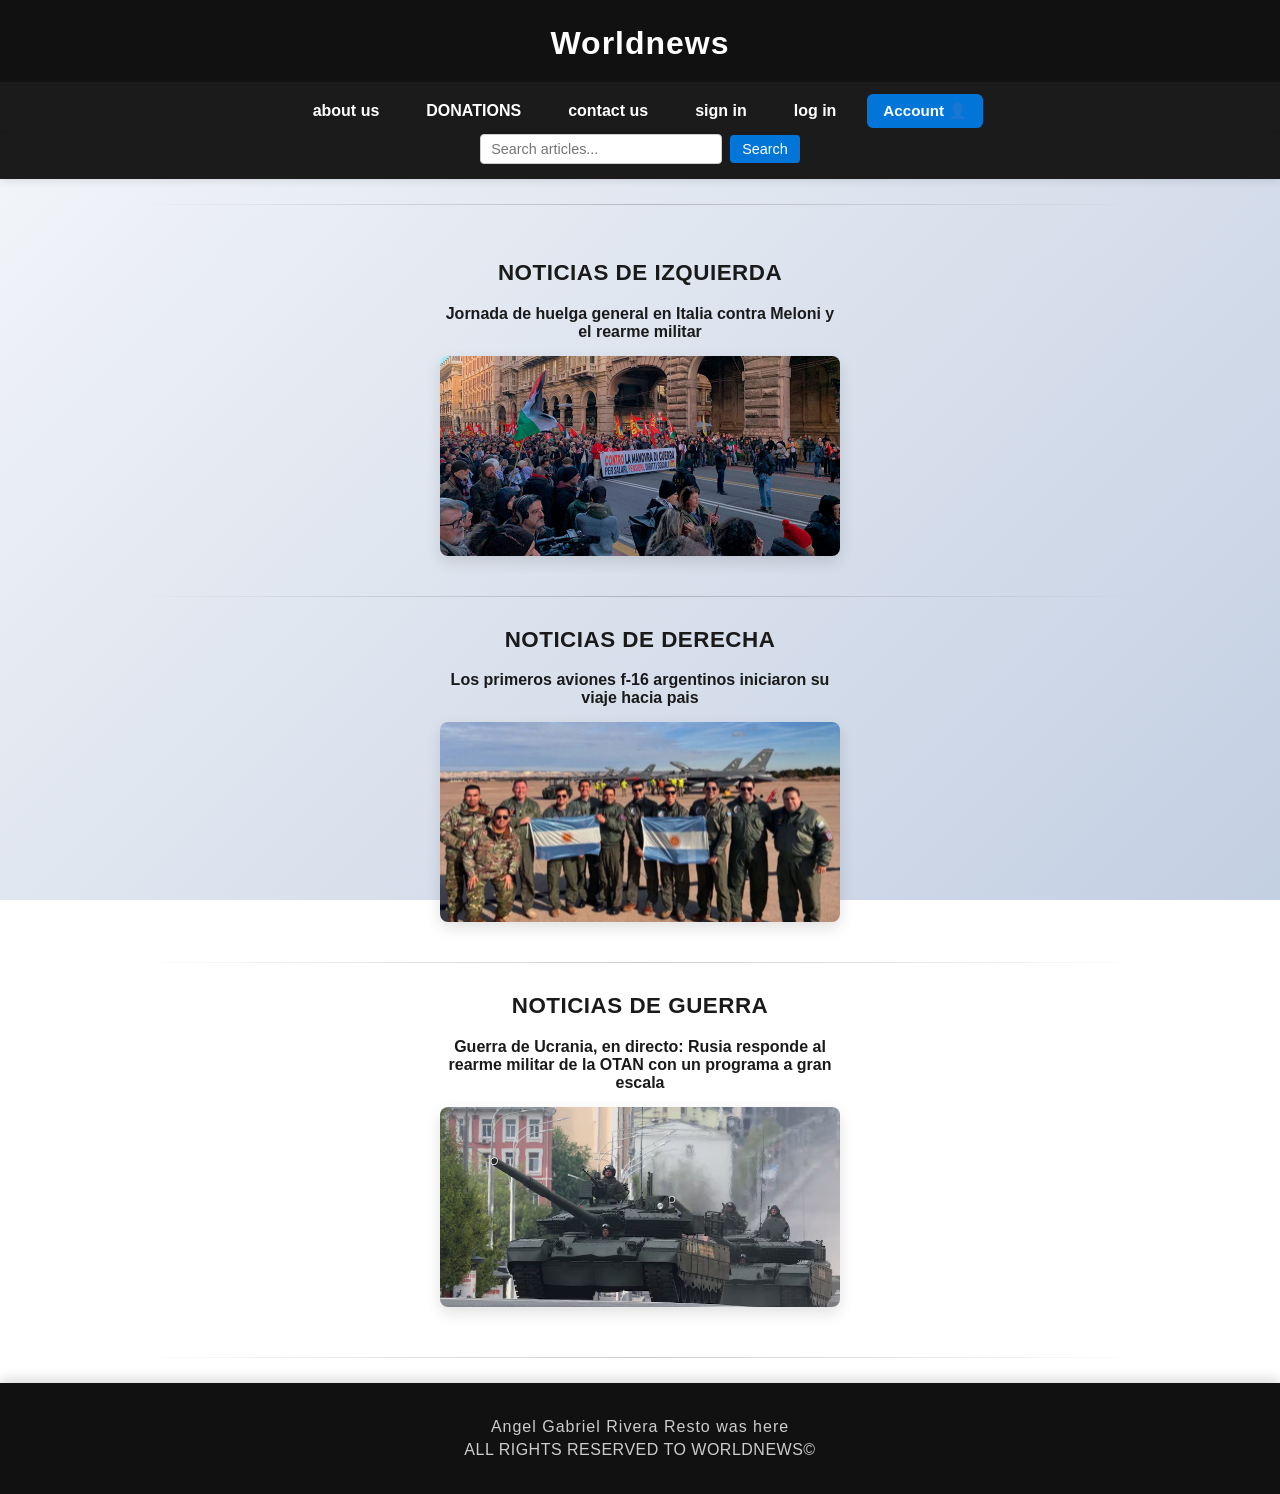
<file: frontend/pages/index.html>
<!DOCTYPE html>
<html lang="en">
<head>
    <meta charset="UTF-8">
    <meta name="viewport" content="width=device-width, initial-scale=1.0">
    <title>home</title>
    <link rel="stylesheet" href="../css/style1.css"><!--este es el estilo de la pagina-->
</head>
<body>
    <header>
        <h1>Worldnews</h1>
        <div class="header-links">
            <a href="../pages/about us.html">about us</a>
            <a href="../pages/subscriptions.html">DONATIONS</a>
            <a href="../pages/contact us.html">contact us</a>
            <a href="../pages/sign in.html">sign in</a>
            <a href="../pages/log in.html">log in</a>
            <!-- Botón de Account que abre el menú lateral -->
            <button class="account-btn" onclick="toggleSidebar()">Account 👤</button>
        </div>
    </header> 

    <!-- Menú Lateral (Sidebar Drawer) -->
    <div id="accountSidebar" class="sidebar">
        <div class="sidebar-header">
            <h3>My Account</h3>
            <span class="close-btn" onclick="toggleSidebar()">&times;</span>
        </div>
        <div class="sidebar-content">
            <a href="../pages/articles admin.html" class="admin-link">Manage Articles 🛠️</a>
            <a href="#">Profile Settings</a>
            <a href="#">My Saved News</a>
            <hr>
            <a href="../pages/log in.html" style="color: #d9534f;">Log Out</a>
        </div>
    </div>
    
    <!-- Fondo oscuro para cerrar el menú al hacer clic afuera -->
    <div id="sidebarOverlay" class="sidebar-overlay" onclick="toggleSidebar()"></div>

    <!-- Search bar container placed right below the header links -->
    <div class="search-container">
        <input type="text" id="articleSearch" placeholder="Search articles..." onkeyup="searchArticles()">
        <button onclick="searchArticles()">Search</button>
    </div>

    <hr>

    <div id="articles-container">
        <div class="article-item">
            <h2>Noticias de Izquierda</h2>
            <a href="https://www.laizquierdadiario.com/Jornada-de-huelga-general-en-Italia-contra-Meloni-y-el-rearme-militar">
                Jornada de huelga general en Italia contra Meloni y el rearme militar
                <img src="../imagenes/imagen2.jpg" alt="Noticias de Izquierda" style="width:600px;height:200px;">
            </a>
        </div>
        <hr>

        <div class="article-item">
            <h2>Noticias de Derecha</h2>
            <a href="https://derechadiario.com.ar/politica/los-primeros-aviones-f-16-argentinos-iniciaron-su-viaje-hacia-pais">
                Los primeros aviones f-16 argentinos iniciaron su viaje hacia pais
                <img src="../imagenes/imagen.webp" alt="Noticias de derecha" style="width:600px;height:200px;">
            </a>
        </div>
        <hr>

        <div class="article-item">
            <h2>Noticias de guerra</h2>
            <a href="https://as.com/actualidad/politica/guerra-de-ucrania-en-directo-rusia-responde-al-rearme-militar-de-la-otan-con-un-programa-a-gran-escala-f202511-d/">
                Guerra de Ucrania, en directo: Rusia responde al rearme militar de la OTAN con un programa a gran escala
                <img src="../imagenes/image3.avif" alt="Noticias de guerra" style="width:600px;height:200px;">
            </a>
        </div>
    </div>

    <hr>

    <footer><!--esto es el footer de la pagina-->
        <h1>Angel Gabriel Rivera Resto was here</h1>
        <h2>All rights reserved to Worldnews&#169</h2>   
    </footer>

    <script>
        // Función para la búsqueda de artículos
        function searchArticles() {
            let input = document.getElementById('articleSearch').value.toLowerCase();
            let articles = document.getElementsByClassName('article-item');
            
            for (let i = 0; i < articles.length; i++) {
                let text = articles[i].innerText.toLowerCase();
                if (text.includes(input)) {
                    articles[i].style.display = "";
                } else {
                    articles[i].style.display = "none";
                }
            }
        }

        // Función para abrir y cerrar el panel lateral de Account
        function toggleSidebar() {
            const sidebar = document.getElementById('accountSidebar');
            const overlay = document.getElementById('sidebarOverlay');
            
            sidebar.classList.toggle('active');
            overlay.classList.toggle('active');
        }
    </script>
</body>
</html>
</file>
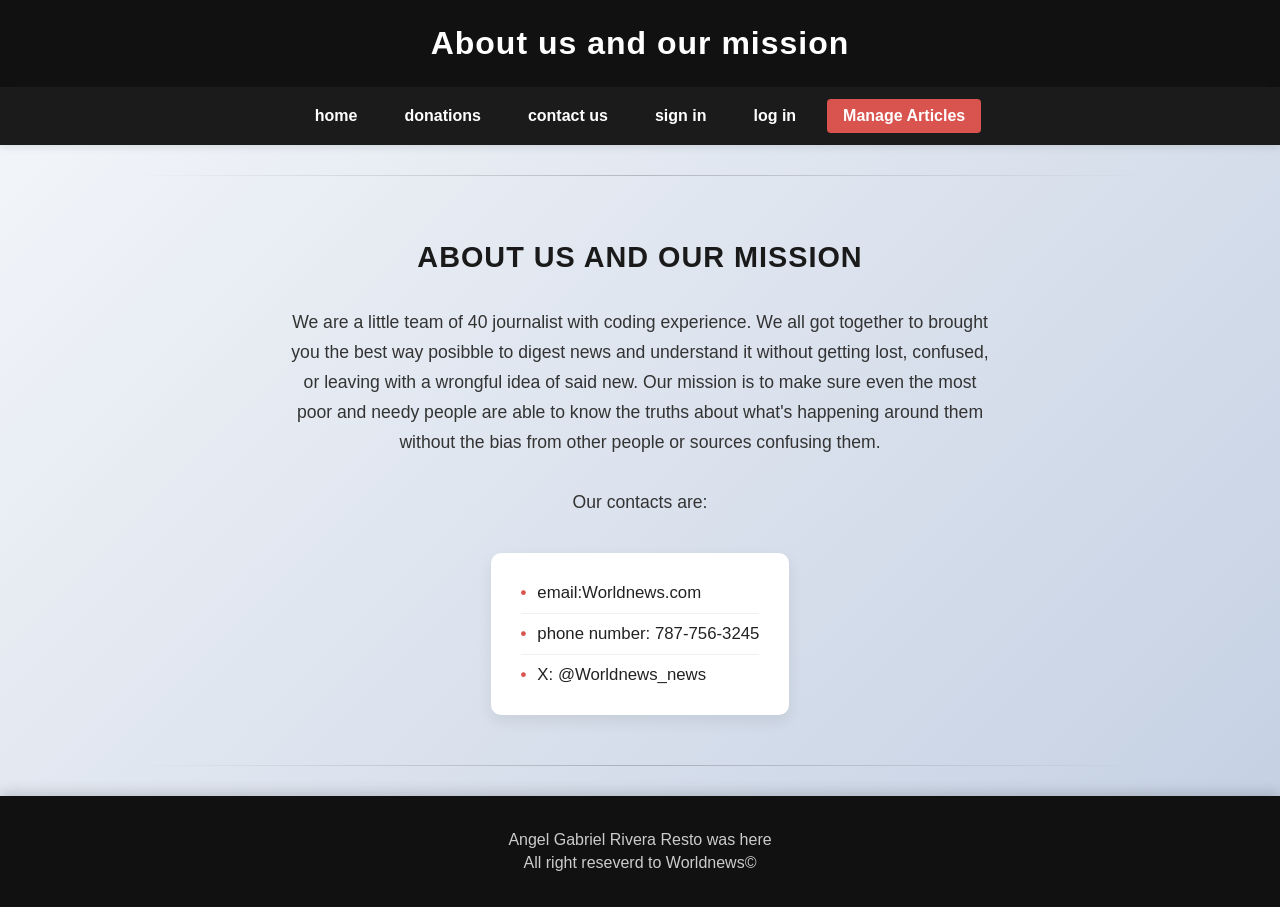
<file: frontend/pages/about us.html>
<!DOCTYPE html>
<html lang="en">
<head>
    <meta charset="UTF-8">
    <meta name="viewport" content="width=device-width, initial-scale=1.0">
    <title>About us</title>
    <link rel="stylesheet" href="../css/style2.css"><!--este es el estilo de la pagina-->
</head>
<body>
    
</body>
</html>
    <body>
        
        <header><h1>About us and our mission</h1></header>
        <div class="navigation-links"><!--estos son los links-->
    <a href="../pages/index.html">home</a>
    <a href="../pages/subscriptions.html">donations</a>
    <a href="../pages/contact us.html">contact us</a>
    <a href="../pages/sign in.html">sign in</a>
    <a href="../pages/log in.html">log in</a>
    <a href="../pages/articles admin.html" style="background-color: #d9534f; color: white; border-radius: 4px;">Manage Articles</a>
    </div>
         <hr><!--todo esto es el contenido de la pagina-->
         <h1>ABOUT US AND OUR MISSION</h1>
         <p>We are a little team of 40 journalist with coding experience. We all got together to brought you the best way posibble to digest news and understand it without getting lost, confused, or leaving with a wrongful idea of said new.
            Our mission is to make sure even the most poor and needy people are able to know the truths about what's happening around them without the bias from other people or sources confusing them.
         </p>
         <p>Our contacts are:</p>
         <ul>
            <li>email:Worldnews.com</li>
            <li>phone number: 787-756-3245</li>
            <li>X: @Worldnews_news</li>
         </ul>
         <hr>

          <footer><!--esto es el footer de la pagina-->
            <h1>Angel Gabriel Rivera Resto was here</h1>
                <h2>All right reseverd to Worldnews&#169</h2>   
          </footer>
    </body>
</html>
</file>
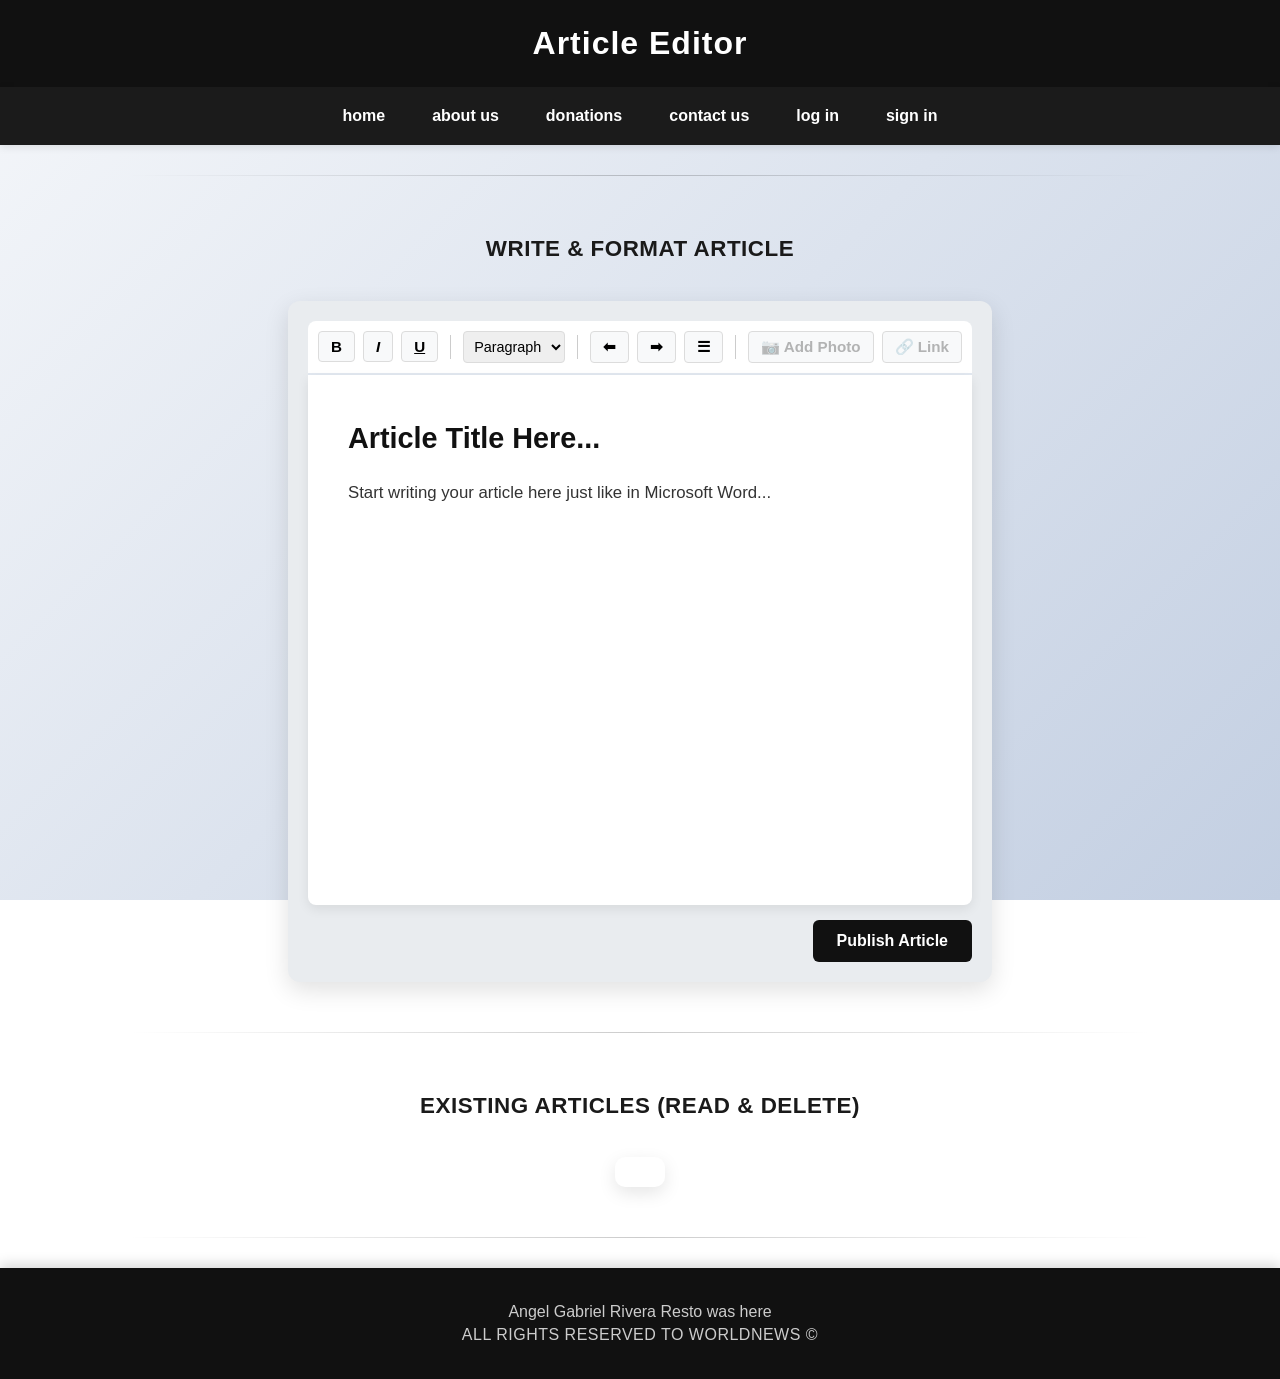
<file: frontend/pages/articles admin.html>
<!DOCTYPE html>
<html lang="en">
<head>
    <meta charset="UTF-8">
    <meta name="viewport" content="width=device-width, initial-scale=1.0">
    <title>Manage Articles - Worldnews</title>
    <link rel="stylesheet" href="../css/style6.css">
</head>
<body>
    <header>
        <h1>Article Editor</h1>
    </header>

    <div class="navigation-links">
        <a href="../pages/index.html">home</a>
        <a href="../pages/about us.html">about us</a> 
        <a href="../pages/donations.html">donations</a> 
        <a href="../pages/contact us.html">contact us</a> 
        <a href="../pages/log in.html">log in</a>
        <a href="../pages/sign in.html">sign in</a>
    </div>

    <hr>

    <h2>Write & Format Article</h2>
    
    <div class="word-editor-container">
        <!-- Barra de herramientas con comandos funcionales -->
        <div class="word-toolbar">
            <button type="button" class="tool-btn" data-command="bold"><b>B</b></button>
            <button type="button" class="tool-btn" data-command="italic"><i>I</i></button>
            <button type="button" class="tool-btn" data-command="underline"><u>U</u></button>
            <div class="toolbar-divider"></div>
            <select class="tool-select">
                <option value="H1">Heading 1</option>
                <option value="H2">Heading 2</option>
                <option value="P" selected>Paragraph</option>
            </select>
            <div class="toolbar-divider"></div>
            <button type="button" class="tool-btn" data-command="justifyLeft">⬅</button>
            <button type="button" class="tool-btn" data-command="justifyRight">➡</button>
            <button type="button" class="tool-btn" data-command="justifyCenter">☰</button>
            <div class="toolbar-divider"></div>
            <button type="button" class="tool-btn" disabled>📷 Add Photo</button>
            <button type="button" class="tool-btn" disabled>🔗 Link</button>
        </div>

        <!-- Área de escritura tipo Word -->
        <div class="word-page" contenteditable="true">
            <h1>Article Title Here...</h1>
            <p>Start writing your article here just like in Microsoft Word...</p>
        </div>

        <div class="editor-actions">
            <button type="button" class="submit-btn">Publish Article</button>
        </div>
    </div>

    <hr>

    <h2>Existing Articles (Read & Delete)</h2>
    <div class="articles-list-container">
        <ul class="admin-list">
            <!-- Los artículos se cargarán dinámicamente desde el backend -->
        </ul>
    </div>

    <hr>

    <footer>
        <h1>Angel Gabriel Rivera Resto was here</h1>
        <h2>All rights reserved to Worldnews &copy;</h2>   
    </footer>

    <!-- Enlace al archivo de JavaScript externo -->
    <script src="../admin.js"></script>
</body>
</html>
</file>
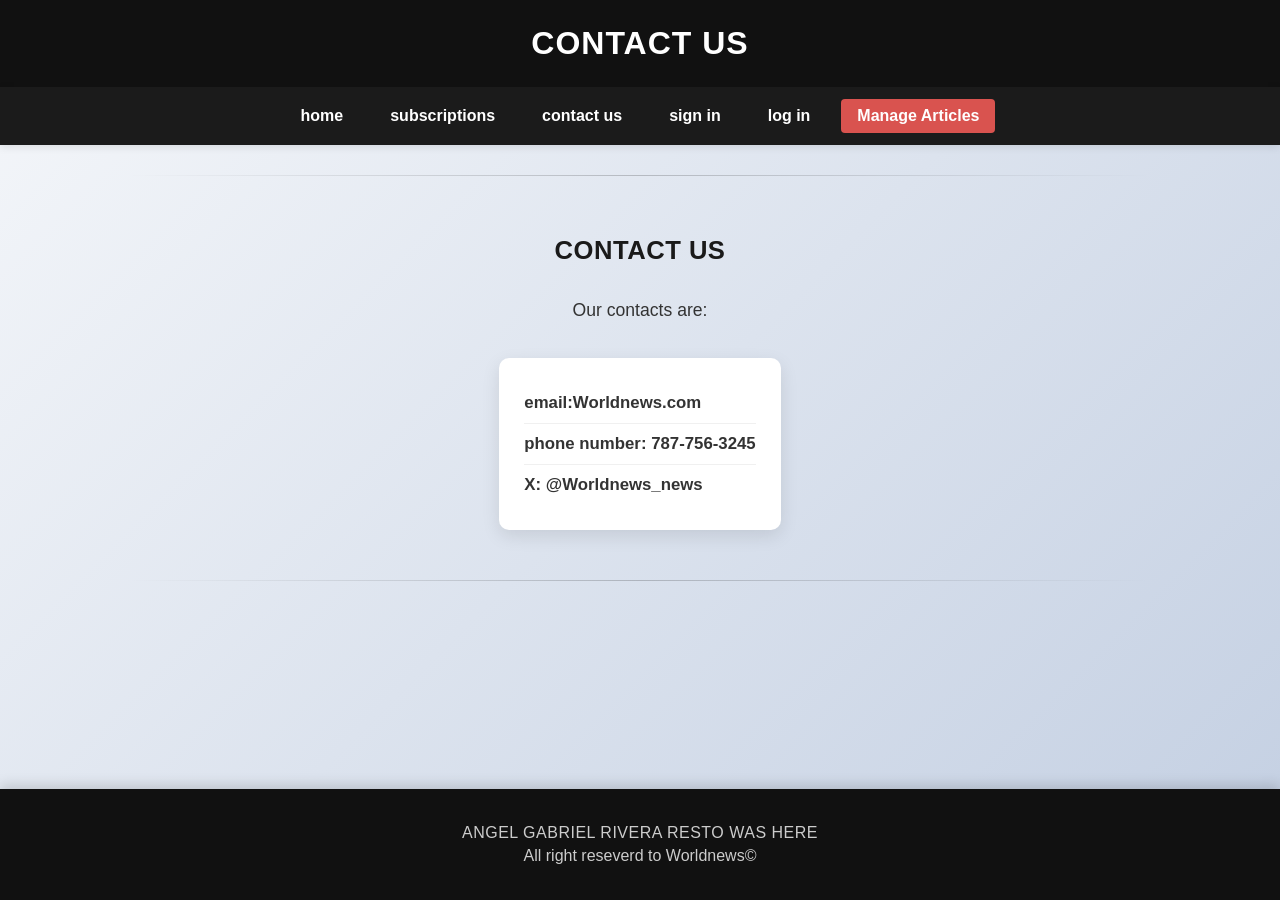
<file: frontend/pages/contact us.html>
<!DOCTYPE html>
<html lang="en">
<head>
    <meta charset="UTF-8">
    <meta name="viewport" content="width=device-width, initial-scale=1.0">
    <title>contact us</title>
    <link rel="stylesheet" href="../css/style4.css">
</head>

</html>

    <body>
        
        <header><h1>contact us</h1></header><!--ese es el header-->
        <div class="navigation-links"><!--estos son los links hacia otras paginas-->
    <a href="../pages/index.html">home</a>
    <a href="../pages/subscriptions.html">subscriptions</a>
    <a href="../pages/contact us.html">contact us</a>
    <a href="../pages/sign in.html">sign in</a>
    <a href="">log in</a>
    <a href="../pages/articles admin.html" style="background-color: #d9534f; color: white; border-radius: 4px;">Manage Articles</a>
    </div>
         <hr>
         <h1>Contact Us</h1>
         
         <p>Our contacts are:</p>
         <ul>
            <li>email:Worldnews.com</li>
            <li>phone number: 787-756-3245</li>
            <li>X: @Worldnews_news</li>
         </ul>
         <hr>

          <footer>
            <h1>Angel Gabriel Rivera Resto was here</h1>
                <h2>All right reseverd to Worldnews&#169</h2>   
          </footer>
    </body>
</html>
</file>
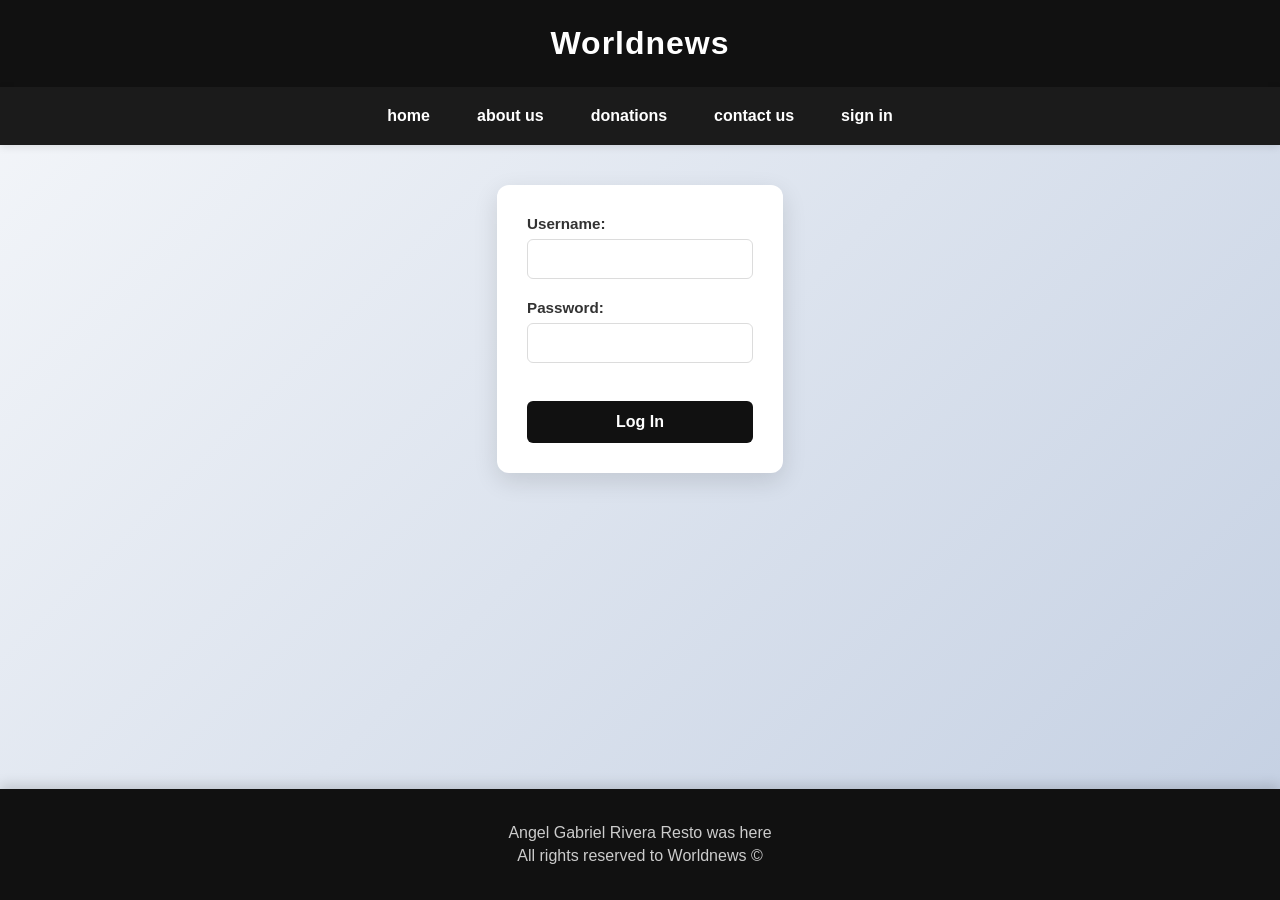
<file: frontend/pages/log in.html>
<!DOCTYPE html>
<html lang="en">
<head>
    <meta charset="UTF-8">
    <meta name="viewport" content="width=device-width, initial-scale=1.0">
    <title>Log In - Worldnews</title>
    <link rel="stylesheet" href="../css/style5.css">
</head>
<body>
    <header><h1>Worldnews</h1></header>

    <div class="navigation-links">
        <a href="../pages/index.html">home</a>
        <a href="../pages/about us.html">about us</a> 
        <a href="../pages/donations.html">donations</a> 
        <a href="../pages/contact us.html">contact us</a> 
        <a href="../pages/sign in.html">sign in</a>
    </div>

    <form id="loginForm">
        <label for="username">Username:</label><br>
        <input type="text" id="username" name="username" required><br>
        <label for="password">Password:</label><br>
        <input type="password" id="password" name="password" required><br><br>
        <input type="submit" value="Log In">
    </form> 

    <footer>
        <h1>Angel Gabriel Rivera Resto was here</h1>
        <h2>All rights reserved to Worldnews &copy;</h2>   
    </footer>

    <script>
        document.getElementById('loginForm').addEventListener('submit', async (e) => {
            e.preventDefault();
            const username = document.getElementById('username').value;
            const password = document.getElementById('password').value;

            try {
                const response = await fetch('http://localhost:3000/api/login', {
                    method: 'POST',
                    headers: { 'Content-Type': 'application/json' },
                    body: JSON.stringify({ username, password })
                });
                const data = await response.json();

                if (response.ok) {
                    alert('¡Login exitoso!');
                    window.location.href = '../pages/index.html';
                } else {
                    alert(data.error || 'Usuario o contraseña incorrectos');
                }
            } catch (err) {
                console.error('Error:', err);
                alert('No se pudo conectar con el servidor backend.');
            }
        });
    </script>
</body>
</html>
</file>
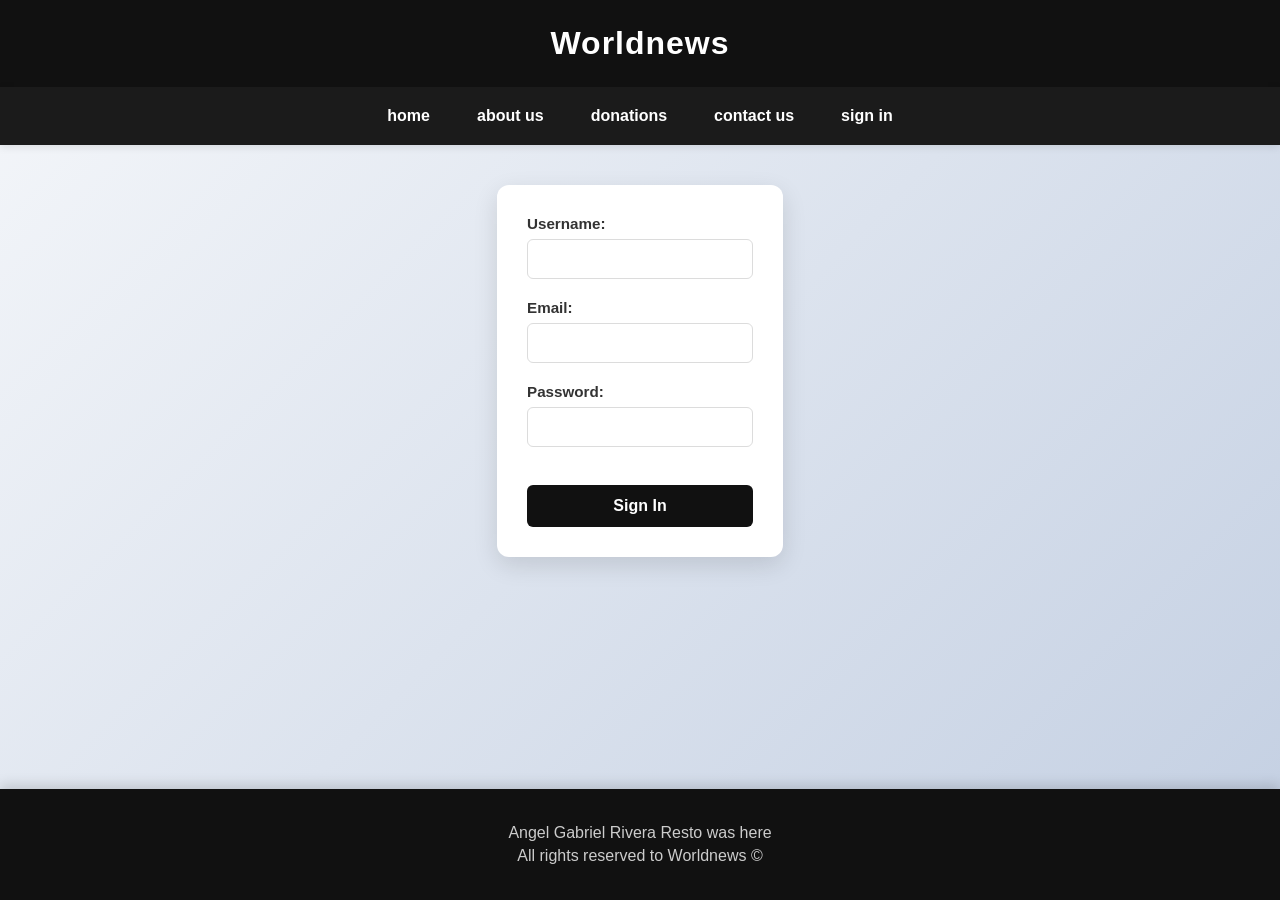
<file: frontend/pages/sign in.html>
<!DOCTYPE html>
<html lang="en">
<head>
    <meta charset="UTF-8">
    <meta name="viewport" content="width=device-width, initial-scale=1.0">
    <title>Sign In - Worldnews</title>
    <link rel="stylesheet" href="../css/style5.css">
</head>
<body>
    <header><h1>Worldnews</h1></header>

    <div class="navigation-links">
        <a href="../pages/index.html">home</a>
        <a href="../pages/about us.html">about us</a> 
        <a href="../pages/subscriptions.html">donations</a> 
        <a href="../pages/contact us.html">contact us</a> 
        <a href="../pages/sign in.html">sign in</a>
    </div>

    <form id="registerForm">
        <label for="username">Username:</label><br>
        <input type="text" id="username" name="username" required><br>
        <label for="email">Email:</label><br>
        <input type="email" id="email" name="email" required><br>
        <label for="password">Password:</label><br>
        <input type="password" id="password" name="password" required><br><br>
        <input type="submit" value="Sign In">
    </form> 

    <footer>
        <h1>Angel Gabriel Rivera Resto was here</h1>
        <h2>All rights reserved to Worldnews &copy;</h2>   
    </footer>

    <script>
        document.getElementById('registerForm').addEventListener('submit', async (e) => {
            e.preventDefault();
            const username = document.getElementById('username').value;
            const email = document.getElementById('email').value;
            const password = document.getElementById('password').value;

            try {
                const response = await fetch('http://localhost:3000/api/register', {
                    method: 'POST',
                    headers: { 'Content-Type': 'application/json' },
                    body: JSON.stringify({ username, email, password })
                });
                const data = await response.json();

                if (response.ok) {
                    alert('¡Registro exitoso! Ahora puedes iniciar sesión.');
                    window.location.href = '../pages/log in.html';
                } else {
                    alert(data.error || 'Error al registrar el usuario');
                }
            } catch (err) {
                console.error('Error:', err);
                alert('No se pudo conectar con el servidor backend.');
            }
        });
    </script>
</body>
</html>
</file>
<file: frontend/css/style1.css>
/* Base setup to allow full-height positioning */
html, body {
    margin: 0;
    padding: 0;
    width: 100%;
    min-height: 100vh;
    display: flex;
    flex-direction: column;
    text-align: center;
    font-family: 'Segoe UI', Tahoma, Geneva, Verdana, sans-serif;
    /* Subtle modern gradient background */
    background: linear-gradient(135deg, #f5f7fa 0%, #c3cfe2 100%);
    background-attachment: fixed;
    color: #222222;
    overflow-x: hidden;
}

/* Header styles */
header {
    background-color: #111111;
    color: #ffffff;
    padding: 25px 20px 0px 20px;
    width: 100%;
    box-sizing: border-box;
    box-shadow: 0 4px 12px rgba(0, 0, 0, 0.15);
}

/* Page Titles */
header h1, h1 {
    color: #ffffff;
    margin: 0 0 20px 0;
    font-size: 2rem;
    letter-spacing: 1px;
}

/* Navigation bar links container - Spans full viewport width */
.header-links,
header nav {
    background-color: #1b1b1b;
    padding: 12px 20px 6px 20px;
    display: flex;
    justify-content: center;
    align-items: center;
    gap: 15px;
    flex-wrap: wrap;
    width: 100vw;
    position: relative;
    left: 50%;
    right: 50%;
    margin-left: -50vw;
    margin-right: -50vw;
    box-sizing: border-box;
}

/* Header Links with smooth hover animation */
header a {
    color: #ffffff;
    text-decoration: none;
    font-weight: 600;
    padding: 8px 16px;
    border-radius: 6px;
    position: relative;
    transition: all 0.3s cubic-bezier(0.25, 0.8, 0.25, 1);
}

header a:hover {
    background-color: #ffffff;
    color: #111111;
    transform: translateY(-2px);
    box-shadow: 0 4px 10px rgba(255, 255, 255, 0.2);
}

/* Search Container styling - Spans full viewport width */
.search-container {
    background-color: #1b1b1b;
    padding: 0px 20px 15px 20px;
    display: flex;
    justify-content: center;
    align-items: center;
    gap: 8px;
    width: 100vw;
    position: relative;
    left: 50%;
    right: 50%;
    margin-left: -50vw;
    margin-right: -50vw;
    box-sizing: border-box;
    box-shadow: 0 2px 8px rgba(0, 0, 0, 0.1);
}

.search-container input {
    padding: 6px 10px;
    font-size: 0.9rem;
    border-radius: 4px;
    border: 1px solid #ccc;
    outline: none;
    width: 220px;
}

.search-container button {
    padding: 6px 12px;
    font-size: 0.9rem;
    border-radius: 4px;
    background-color: #0275d8;
    color: white;
    border: none;
    cursor: pointer;
    transition: background-color 0.2s ease;
}

.search-container button:hover {
    background-color: #025aa5;
}

/* Section Headings */
h2 {
    color: #1a1a1a;
    margin-top: 30px;
    text-transform: uppercase;
    font-size: 1.4rem;
    letter-spacing: 0.5px;
}

/* Article Links - Centered block containers with black text */
a:not(header a):not(.sidebar-content a) {
    color: #1a1a1a;
    text-decoration: none;
    font-weight: bold;
    display: flex;
    flex-direction: column;
    align-items: center;
    transition: color 0.3s ease;
    max-width: 400px;
    flex: 1 1 300px;
    margin: 10px auto;
    text-align: center;
}

/* Image styling - Centered with dimensions and hover animations */
img {
    display: block;
    margin: 15px auto;
    width: 100%;
    max-width: 400px;
    height: 200px;
    border-radius: 8px;
    box-shadow: 0 6px 15px rgba(0, 0, 0, 0.12);
    object-fit: cover;
    transition: transform 0.4s ease, box-shadow 0.4s ease, filter 0.4s ease;
}

/* Hover effect for article links containing images */
a:not(header a):not(.sidebar-content a):hover img {
    transform: scale(1.03) translateY(-4px);
    box-shadow: 0 12px 25px rgba(0, 0, 0, 0.22);
    filter: brightness(1.05);
}

a:not(header a):not(.sidebar-content a):hover {
    color: #d9534f;
}

/* Dividers */
hr {
    border: none;
    height: 1px;
    background: linear-gradient(to right, transparent, rgba(0, 0, 0, 0.2), transparent);
    margin: 25px auto;
    width: 80%;
}

/* Footer styles - Spans full width at bottom */
footer {
    background-color: #111111;
    color: #ffffff;
    padding: 30px 20px;
    width: 100%;                  
    margin-top: auto;             
    box-sizing: border-box;
    box-shadow: 0 -4px 12px rgba(0, 0, 0, 0.15);
}

footer h1, footer h2 {
    color: #cccccc;
    margin: 5px 0;
    font-size: 1rem;
    font-weight: normal;
}

/* ==========================================
   ACCOUNT BUTTON & SIDEBAR DRAWER STYLES
   ========================================== */

/* Botón de Account en la navegación */
.account-btn {
    background-color: #0275d8;
    color: #ffffff;
    border: none;
    font-weight: 600;
    padding: 8px 16px;
    border-radius: 6px;
    cursor: pointer;
    font-size: 0.95rem;
    transition: all 0.3s ease;
    display: inline-flex;
    align-items: center;
    gap: 6px;
}

.account-btn:hover {
    background-color: #ffffff;
    color: #111111;
    transform: translateY(-2px);
    box-shadow: 0 4px 10px rgba(255, 255, 255, 0.2);
}

/* Panel Lateral Deslizante (Sidebar) */
.sidebar {
    position: fixed;
    top: 0;
    right: -320px; /* Oculto a la derecha fuera de la pantalla */
    width: 280px;
    height: 100%;
    background-color: #1b1b1b;
    color: #ffffff;
    box-shadow: -4px 0 15px rgba(0, 0, 0, 0.5);
    transition: right 0.3s cubic-bezier(0.25, 0.8, 0.25, 1);
    z-index: 1000;
    padding: 25px;
    box-sizing: border-box;
    display: flex;
    flex-direction: column;
    text-align: left;
}

.sidebar.active {
    right: 0; /* Desliza hacia adentro */
}

/* Encabezado del Menú Lateral */
.sidebar-header {
    display: flex;
    justify-content: space-between;
    align-items: center;
    border-bottom: 1px solid #333333;
    padding-bottom: 15px;
}

.sidebar-header h3 {
    margin: 0;
    color: #ffffff;
    font-size: 1.3rem;
    letter-spacing: 0.5px;
}

.close-btn {
    font-size: 28px;
    cursor: pointer;
    color: #aaaaaa;
    line-height: 1;
    transition: color 0.2s ease;
}

.close-btn:hover {
    color: #ffffff;
}

/* Lista de opciones en el Menú Lateral */
.sidebar-content {
    display: flex;
    flex-direction: column;
    margin-top: 20px;
}

.sidebar-content a {
    color: #dddddd;
    text-decoration: none;
    padding: 12px 10px;
    font-size: 1rem;
    border-radius: 6px;
    transition: background-color 0.2s ease, color 0.2s ease;
    display: block;
    margin: 4px 0;
}

.sidebar-content a:hover {
    background-color: #2a2a2a;
    color: #ffffff;
}

.sidebar-content a.admin-link {
    font-weight: bold;
    color: #d9534f;
}

.sidebar-content a.admin-link:hover {
    background-color: #d9534f;
    color: #ffffff;
}

.sidebar-content hr {
    width: 100%;
    border: none;
    height: 1px;
    background: #333333;
    margin: 15px 0;
}

/* Fondo semi-transparente al abrir la cuenta */
.sidebar-overlay {
    position: fixed;
    top: 0;
    left: 0;
    width: 100vw;
    height: 100vh;
    background: rgba(0, 0, 0, 0.5);
    backdrop-filter: blur(2px);
    display: none;
    z-index: 999;
}

.sidebar-overlay.active {
    display: block;
}
</file>
<file: frontend/css/style2.css>
/* Base setup - matches home page layout and background */
html, body {
    margin: 0;
    padding: 0;
    width: 100%;
    min-height: 100vh;
    display: flex;
    flex-direction: column;
    text-align: center;
    font-family: 'Segoe UI', Tahoma, Geneva, Verdana, sans-serif;
    /* Matching subtle modern gradient background */
    background: linear-gradient(135deg, #f5f7fa 0%, #c3cfe2 100%);
    background-attachment: fixed;
    color: #222222;
}

/* Header styling */
header {
    background-color: #111111;
    color: #ffffff;
    padding: 25px 20px;
    width: 100%;
    box-sizing: border-box;
    box-shadow: 0 4px 12px rgba(0, 0, 0, 0.15);
}

header h1 {
    color: #ffffff;
    margin: 0;
    font-size: 2rem;
    letter-spacing: 1px;
}

/* Navigation bar links container */
.navigation-links {
    background-color: #1b1b1b;
    padding: 12px 20px;
    display: flex;
    justify-content: center;
    gap: 15px;
    flex-wrap: wrap;
    box-shadow: 0 2px 8px rgba(0, 0, 0, 0.1);
}

/* Navigation Links with smooth hover animations */
.navigation-links a {
    color: #ffffff;
    text-decoration: none;
    font-weight: 600;
    padding: 8px 16px;
    border-radius: 6px;
    transition: all 0.3s cubic-bezier(0.25, 0.8, 0.25, 1);
}

.navigation-links a:hover {
    background-color: #ffffff;
    color: #111111;
    transform: translateY(-2px);
    box-shadow: 0 4px 10px rgba(255, 255, 255, 0.2);
}

/* Main Content Headings */
body > h1 {
    color: #1a1a1a;
    margin-top: 35px;
    text-transform: uppercase;
    letter-spacing: 1px;
    font-size: 1.8rem;
}

/* Paragraph styling styled as clean content cards */
p {
    max-width: 700px;
    margin: 15px auto;
    line-height: 1.7;
    font-size: 1.1rem;
    color: #333333;
    padding: 0 20px;
}

/* Contact List Card Styling */
ul {
    list-style-type: none;
    padding: 20px 30px;
    max-width: 400px;
    margin: 20px auto;
    background-color: #ffffff;
    border-radius: 10px;
    box-shadow: 0 6px 15px rgba(0, 0, 0, 0.08);
    text-align: left;
}

ul li {
    padding: 10px 0;
    font-size: 1.05rem;
    border-bottom: 1px solid #f0f0f0;
    color: #222222;
}

ul li:last-child {
    border-bottom: none;
}

ul li::before {
    content: "• ";
    color: #d9534f;
    font-weight: bold;
    display: inline-block;
    width: 1em;
}

/* Dividers */
hr {
    border: none;
    height: 1px;
    background: linear-gradient(to right, transparent, rgba(0, 0, 0, 0.2), transparent);
    margin: 30px auto;
    width: 80%;
}

/* Footer styles - Pinned to bottom */
footer {
    background-color: #111111;
    color: #ffffff;
    padding: 30px 20px;
    width: 100%;
    box-sizing: border-box;
    margin-top: auto;
    box-shadow: 0 -4px 12px rgba(0, 0, 0, 0.15);
}

footer h1, footer h2 {
    color: #cccccc;
    margin: 5px 0;
    font-size: 1rem;
    font-weight: normal;
}
</file>
<file: frontend/css/style6.css>
/* Base setup to allow full-height positioning */
html, body {
    margin: 0;
    padding: 0;
    width: 100%;
    min-height: 100vh;
    display: flex;
    flex-direction: column;
    text-align: center;
    font-family: 'Segoe UI', Tahoma, Geneva, Verdana, sans-serif;
    background: linear-gradient(135deg, #f5f7fa 0%, #c3cfe2 100%);
    background-attachment: fixed;
    color: #222222;
    overflow-x: hidden;
}

/* Header styles */
header {
    background-color: #111111;
    color: #ffffff;
    padding: 25px 20px;
    width: 100%;
    box-sizing: border-box;
    box-shadow: 0 4px 12px rgba(0, 0, 0, 0.15);
}

header h1 {
    color: #ffffff;
    margin: 0;
    font-size: 2rem;
    letter-spacing: 1px;
}

/* Navigation bar links container */
.navigation-links {
    background-color: #1b1b1b;
    padding: 12px 20px;
    display: flex;
    justify-content: center;
    gap: 15px;
    flex-wrap: wrap;
    box-shadow: 0 2px 8px rgba(0, 0, 0, 0.1);
}

.navigation-links a {
    color: #ffffff;
    text-decoration: none;
    font-weight: 600;
    padding: 8px 16px;
    border-radius: 6px;
    transition: all 0.3s cubic-bezier(0.25, 0.8, 0.25, 1);
}

.navigation-links a:hover {
    background-color: #ffffff;
    color: #111111;
    transform: translateY(-2px);
    box-shadow: 0 4px 10px rgba(255, 255, 255, 0.2);
}

/* Section Headings */
h2 {
    color: #1a1a1a;
    margin-top: 30px;
    text-transform: uppercase;
    font-size: 1.4rem;
    letter-spacing: 0.5px;
}

/* --- Word-Style Editor Container --- */
.word-editor-container {
    max-width: 800px;
    margin: 20px auto;
    background-color: #e9ecef;
    padding: 20px;
    border-radius: 12px;
    box-shadow: 0 8px 24px rgba(0, 0, 0, 0.12);
}

/* Toolbar Styling */
.word-toolbar {
    background-color: #ffffff;
    border-radius: 8px 8px 0 0;
    padding: 10px;
    display: flex;
    align-items: center;
    gap: 8px;
    flex-wrap: wrap;
    border-bottom: 2px solid #e2e8f0;
}

.tool-btn {
    background: #f8f9fa;
    border: 1px solid #dcdcdc;
    border-radius: 4px;
    padding: 6px 12px;
    cursor: pointer;
    font-weight: bold;
    font-size: 0.95rem;
    transition: background-color 0.2s;
}

.tool-btn:hover {
    background: #e2e8f0;
}

.tool-select {
    padding: 6px;
    border: 1px solid #dcdcdc;
    border-radius: 4px;
    font-size: 0.9rem;
}

.toolbar-divider {
    width: 1px;
    height: 24px;
    background-color: #cccccc;
    margin: 0 4px;
}

/* Word Paper Sheet Styling */
.word-page {
    background-color: #ffffff;
    min-height: 450px;
    padding: 40px;
    text-align: left;
    box-shadow: 0 4px 12px rgba(0, 0, 0, 0.08);
    border-radius: 0 0 8px 8px;
    outline: none;
    color: #333;
    font-size: 1.05rem;
    line-height: 1.6;
}

.word-page h1 {
    margin-top: 0;
    color: #111;
    font-size: 1.8rem;
}

/* Publish Button Wrapper */
.editor-actions {
    margin-top: 15px;
    text-align: right;
}

.submit-btn {
    background-color: #111111;
    color: #ffffff;
    border: none;
    padding: 12px 24px;
    border-radius: 6px;
    font-size: 1rem;
    font-weight: bold;
    cursor: pointer;
    transition: background-color 0.3s ease, transform 0.2s ease;
}

.submit-btn:hover {
    background-color: #333333;
    transform: translateY(-2px);
}

/* Existing Articles List Container */
.articles-list-container {
    max-width: 800px;
    margin: 20px auto;
    background: #ffffff;
    padding: 15px 25px;
    border-radius: 10px;
    box-shadow: 0 6px 18px rgba(0, 0, 0, 0.1);
}

.admin-list {
    list-style: none;
    padding: 0;
    margin: 0;
    text-align: left;
}

.admin-list-item {
    display: flex;
    justify-content: space-between;
    align-items: center;
    padding: 12px 0;
    border-bottom: 1px solid #f0f0f0;
    font-weight: 600;
    color: #333333;
}

.admin-list-item:last-child {
    border-bottom: none;
}

.action-buttons {
    display: flex;
    gap: 10px;
}

.edit-btn {
    background-color: #f0ad4e;
    color: white;
    border: none;
    padding: 6px 12px;
    border-radius: 4px;
    font-weight: bold;
    cursor: pointer;
    transition: background-color 0.2s ease, transform 0.2s ease;
}

.edit-btn:hover {
    background-color: #ec971f;
    transform: translateY(-1px);
}

.delete-btn {
    background-color: #d9534f;
    color: white;
    border: none;
    padding: 6px 12px;
    border-radius: 4px;
    font-weight: bold;
    cursor: pointer;
    transition: background-color 0.2s ease, transform 0.2s ease;
}

.delete-btn:hover {
    background-color: #c9302c;
    transform: translateY(-1px);
}

/* Dividers */
hr {
    border: none;
    height: 1px;
    background: linear-gradient(to right, transparent, rgba(0, 0, 0, 0.2), transparent);
    margin: 30px auto;
    width: 80%;
}

/* Footer styles - Full-bleed bottom banner */
footer {
    background-color: #111111;
    color: #ffffff;
    padding: 30px 20px;
    width: 100vw;
    position: relative;
    left: 50%;
    right: 50%;
    margin-left: -50vw;
    margin-right: -50vw;
    margin-top: auto;
    box-sizing: border-box;
    box-shadow: 0 -4px 12px rgba(0, 0, 0, 0.15);
}

footer h1, footer h2 {
    color: #cccccc;
    margin: 5px 0;
    font-size: 1rem;
    font-weight: normal;
}
</file>
<file: frontend/css/style4.css>
/* Base setup to allow full-height positioning */
html, body {
    margin: 0;
    padding: 0;
    width: 100%;
    min-height: 100vh;
    display: flex;
    flex-direction: column;
    text-align: center;
    font-family: 'Segoe UI', Tahoma, Geneva, Verdana, sans-serif;
    background: linear-gradient(135deg, #f5f7fa 0%, #c3cfe2 100%);
    background-attachment: fixed;
    color: #222222;
    overflow-x: hidden;
}

/* Header styles */
header {
    background-color: #111111;
    color: #ffffff;
    padding: 25px 20px;
    width: 100%;
    box-sizing: border-box;
    box-shadow: 0 4px 12px rgba(0, 0, 0, 0.15);
}

header h1 {
    color: #ffffff;
    margin: 0;
    font-size: 2rem;
    letter-spacing: 1px;
    text-transform: uppercase;
}

/* Navigation bar links container */
.navigation-links {
    background-color: #1b1b1b;
    padding: 12px 20px;
    display: flex;
    justify-content: center;
    gap: 15px;
    flex-wrap: wrap;
    box-shadow: 0 2px 8px rgba(0, 0, 0, 0.1);
}

.navigation-links a {
    color: #ffffff;
    text-decoration: none;
    font-weight: 600;
    padding: 8px 16px;
    border-radius: 6px;
    transition: all 0.3s cubic-bezier(0.25, 0.8, 0.25, 1);
}

.navigation-links a:hover {
    background-color: #ffffff;
    color: #111111;
    transform: translateY(-2px);
    box-shadow: 0 4px 10px rgba(255, 255, 255, 0.2);
}

/* Page Headings and Content Styling */
h1 {
    color: #1a1a1a;
    margin-top: 30px;
    text-transform: uppercase;
    font-size: 1.6rem;
    letter-spacing: 0.5px;
}

p {
    font-size: 1.1rem;
    color: #333333;
}

/* Contact List Styling */
ul {
    list-style: none;
    padding: 0;
    margin: 20px auto;
    max-width: 400px;
    background: #ffffff;
    padding: 25px;
    border-radius: 10px;
    box-shadow: 0 6px 18px rgba(0, 0, 0, 0.1);
    text-align: left;
}

ul li {
    padding: 10px 0;
    font-size: 1.05rem;
    font-weight: 600;
    color: #333333;
    border-bottom: 1px solid #f0f0f0;
}

ul li:last-child {
    border-bottom: none;
}

/* Dividers */
hr {
    border: none;
    height: 1px;
    background: linear-gradient(to right, transparent, rgba(0, 0, 0, 0.2), transparent);
    margin: 30px auto;
    width: 80%;
}

/* Footer styles - Full-bleed bottom banner */
footer {
    background-color: #111111;
    color: #ffffff;
    padding: 30px 20px;
    width: 100vw;
    position: relative;
    left: 50%;
    right: 50%;
    margin-left: -50vw;
    margin-right: -50vw;
    margin-top: auto;
    box-sizing: border-box;
    box-shadow: 0 -4px 12px rgba(0, 0, 0, 0.15);
}

footer h1, footer h2 {
    color: #cccccc;
    margin: 5px 0;
    font-size: 1rem;
    font-weight: normal;
}
</file>
<file: frontend/css/style5.css>
/* Base setup */
html, body {
    margin: 0;
    padding: 0;
    width: 100%;
    min-height: 100vh;
    display: flex;
    flex-direction: column;
    text-align: center;
    font-family: 'Segoe UI', Tahoma, Geneva, Verdana, sans-serif;
    background: linear-gradient(135deg, #f5f7fa 0%, #c3cfe2 100%);
    background-attachment: fixed;
    color: #222222;
    overflow-x: hidden;
}

/* Header styles */
header {
    background-color: #111111;
    color: #ffffff;
    padding: 25px 20px;
    width: 100%;
    box-sizing: border-box;
    box-shadow: 0 4px 12px rgba(0, 0, 0, 0.15);
}

header h1 {
    color: #ffffff;
    margin: 0;
    font-size: 2rem;
    letter-spacing: 1px;
}

/* Navigation bar links container */
.navigation-links {
    background-color: #1b1b1b;
    padding: 12px 20px;
    display: flex;
    justify-content: center;
    gap: 15px;
    flex-wrap: wrap;
    box-shadow: 0 2px 8px rgba(0, 0, 0, 0.1);
}

.navigation-links a {
    color: #ffffff;
    text-decoration: none;
    font-weight: 600;
    padding: 8px 16px;
    border-radius: 6px;
    transition: all 0.3s cubic-bezier(0.25, 0.8, 0.25, 1);
}

.navigation-links a:hover {
    background-color: #ffffff;
    color: #111111;
    transform: translateY(-2px);
    box-shadow: 0 4px 10px rgba(255, 255, 255, 0.2);
}

/* Form Styling para Login y Sign In */
form {
    max-width: 400px;
    margin: 40px auto;
    background-color: #ffffff;
    padding: 30px;
    border-radius: 12px;
    box-shadow: 0 8px 24px rgba(0, 0, 0, 0.12);
    text-align: left;
    box-sizing: border-box;
}

form label {
    font-weight: 600;
    color: #333333;
    font-size: 0.95rem;
}

form input[type="text"],
form input[type="email"],
form input[type="password"] {
    width: 100%;
    padding: 10px 12px;
    margin-top: 6px;
    margin-bottom: 20px;
    border: 1px solid #dcdcdc;
    border-radius: 6px;
    box-sizing: border-box;
    font-size: 1rem;
    outline: none;
    transition: border-color 0.2s;
}

form input[type="text"]:focus,
form input[type="email"]:focus,
form input[type="password"]:focus {
    border-color: #111111;
}

form input[type="submit"] {
    background-color: #111111;
    color: #ffffff;
    border: none;
    padding: 12px;
    width: 100%;
    border-radius: 6px;
    font-size: 1rem;
    font-weight: bold;
    cursor: pointer;
    transition: background-color 0.3s ease, transform 0.2s ease;
}

form input[type="submit"]:hover {
    background-color: #333333;
    transform: translateY(-2px);
}

/* Footer styles - Full-bleed bottom banner */
footer {
    background-color: #111111;
    color: #ffffff;
    padding: 30px 20px;
    width: 100vw;
    position: relative;
    left: 50%;
    right: 50%;
    margin-left: -50vw;
    margin-right: -50vw;
    margin-top: auto;
    box-sizing: border-box;
    box-shadow: 0 -4px 12px rgba(0, 0, 0, 0.15);
}

footer h1, footer h2, footer p {
    color: #cccccc;
    margin: 5px 0;
    font-size: 1rem;
    font-weight: normal;
}
</file>
